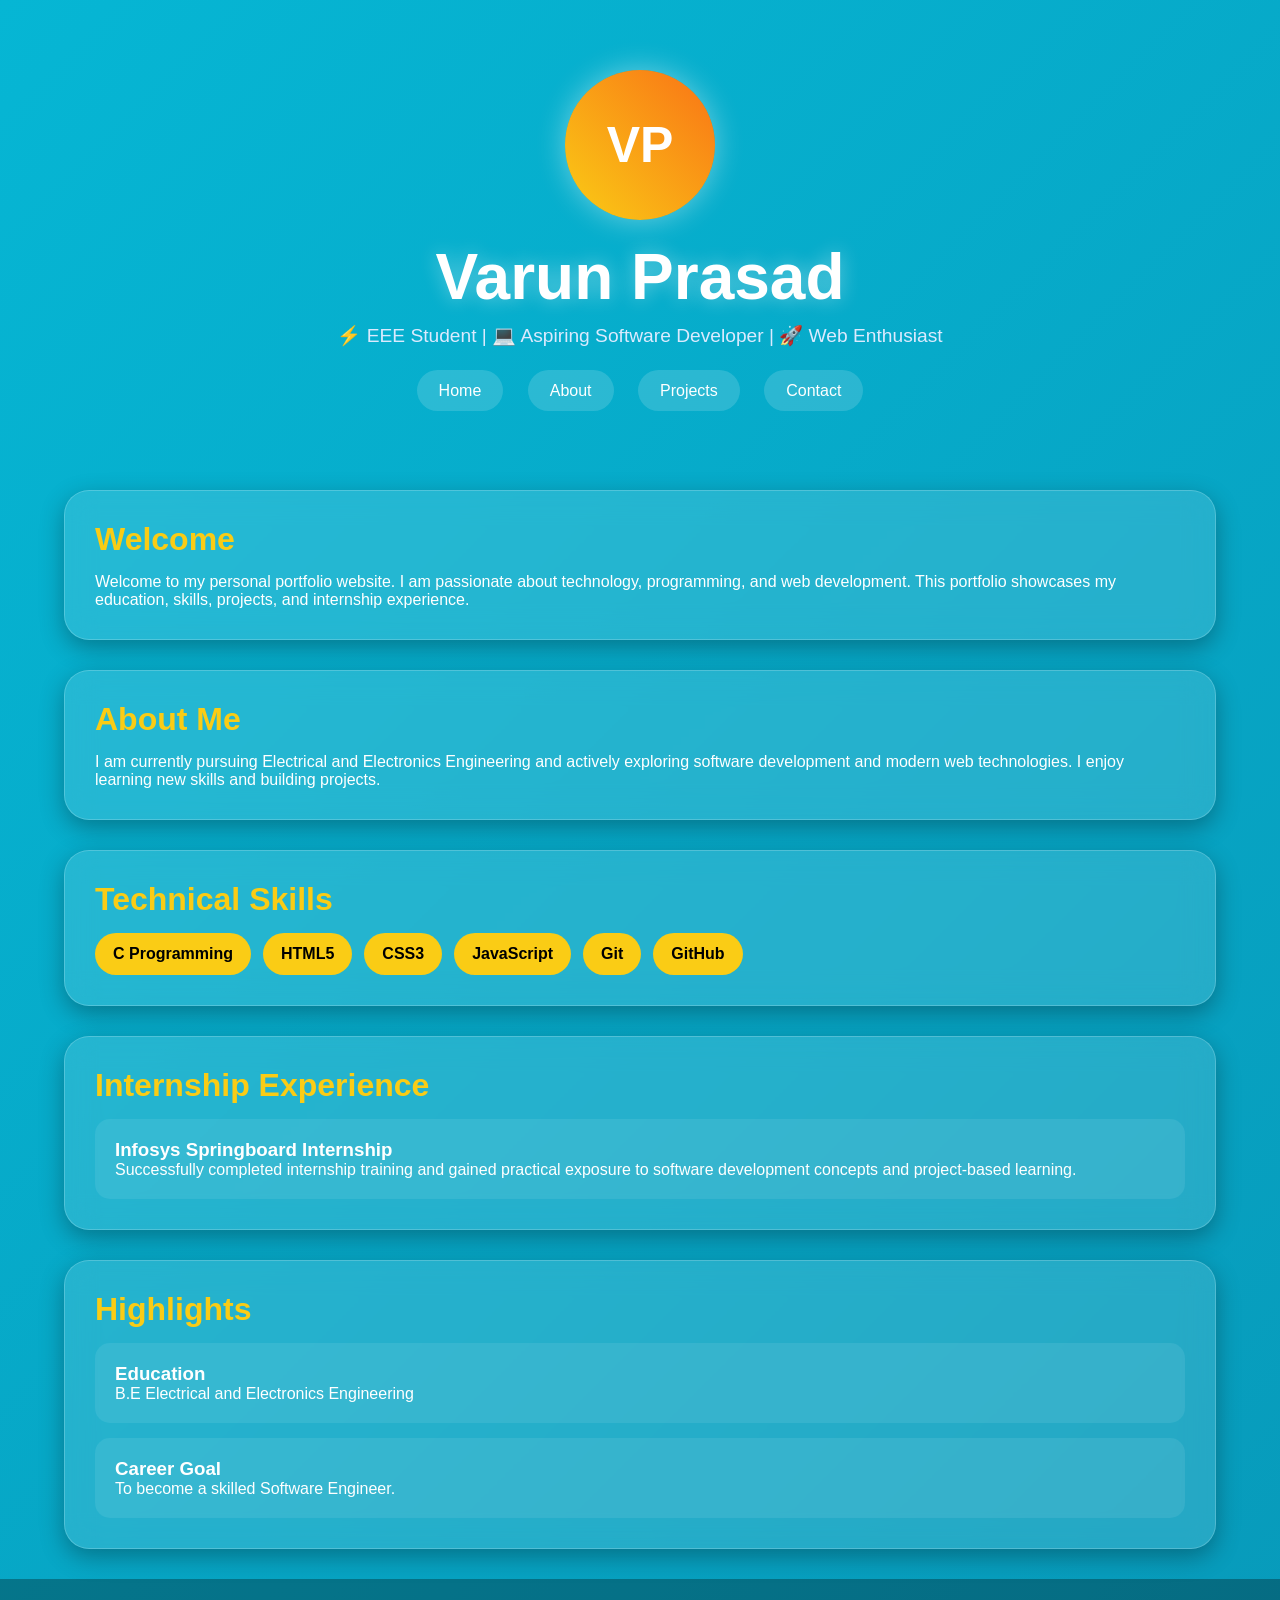
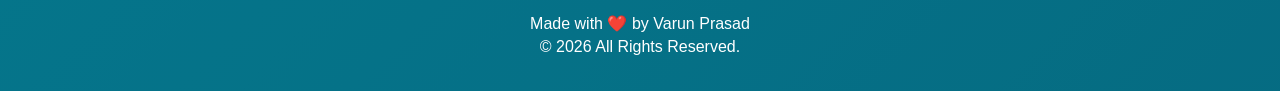
<file: index.html>
<!DOCTYPE html>
<html lang="en">
<head>
    <meta charset="UTF-8">
    <meta name="viewport" content="width=device-width, initial-scale=1.0">

    <title>Varun Prasad | Portfolio</title>

    <meta name="description" content="Portfolio of Varun Prasad, EEE Student and Aspiring Software Developer">
    <meta name="keywords" content="Portfolio, EEE, HTML, CSS, Internship">
    <meta name="author" content="Varun Prasad">

    <link rel="stylesheet" href="style.css">
</head>

<body>

<header>
    <div class="profile-circle">VP</div>

    <h1>Varun Prasad</h1>

    <p>
        ⚡ EEE Student | 💻 Aspiring Software Developer | 🚀 Web Enthusiast
    </p>

    <nav aria-label="Main Navigation">
        <ul>
            <li><a href="index.html">Home</a></li>
            <li><a href="about.html">About</a></li>
            <li><a href="projects.html">Projects</a></li>
            <li><a href="contact.html">Contact</a></li>
        </ul>
    </nav>
</header>

<main>

<section>
    <h2>Welcome</h2>

    <p>
        Welcome to my personal portfolio website. I am passionate about
        technology, programming, and web development. This portfolio
        showcases my education, skills, projects, and internship experience.
    </p>
</section>

<section>
    <h2>About Me</h2>

    <p>
        I am currently pursuing Electrical and Electronics Engineering
        and actively exploring software development and modern web
        technologies. I enjoy learning new skills and building projects.
    </p>
</section>

<section>
    <h2>Technical Skills</h2>

    <div class="skills">
        <span>C Programming</span>
        <span>HTML5</span>
        <span>CSS3</span>
        <span>JavaScript</span>
        <span>Git</span>
        <span>GitHub</span>
    </div>
</section>

<section>
    <h2>Internship Experience</h2>

    <article>
        <h3>Infosys Springboard Internship</h3>

        <p>
            Successfully completed internship training and gained practical
            exposure to software development concepts and project-based learning.
        </p>
    </article>
</section>

<section>
    <h2>Highlights</h2>

    <article>
        <h3>Education</h3>
        <p>B.E Electrical and Electronics Engineering</p>
    </article>

    

    <article>
        <h3>Career Goal</h3>
        <p>To become a skilled Software Engineer.</p>
    </article>
</section>

</main>

<footer>
    <p>Made with ❤️ by Varun Prasad</p>
    <p>&copy; 2026 All Rights Reserved.</p>
</footer>

</body>
</html>
</file>
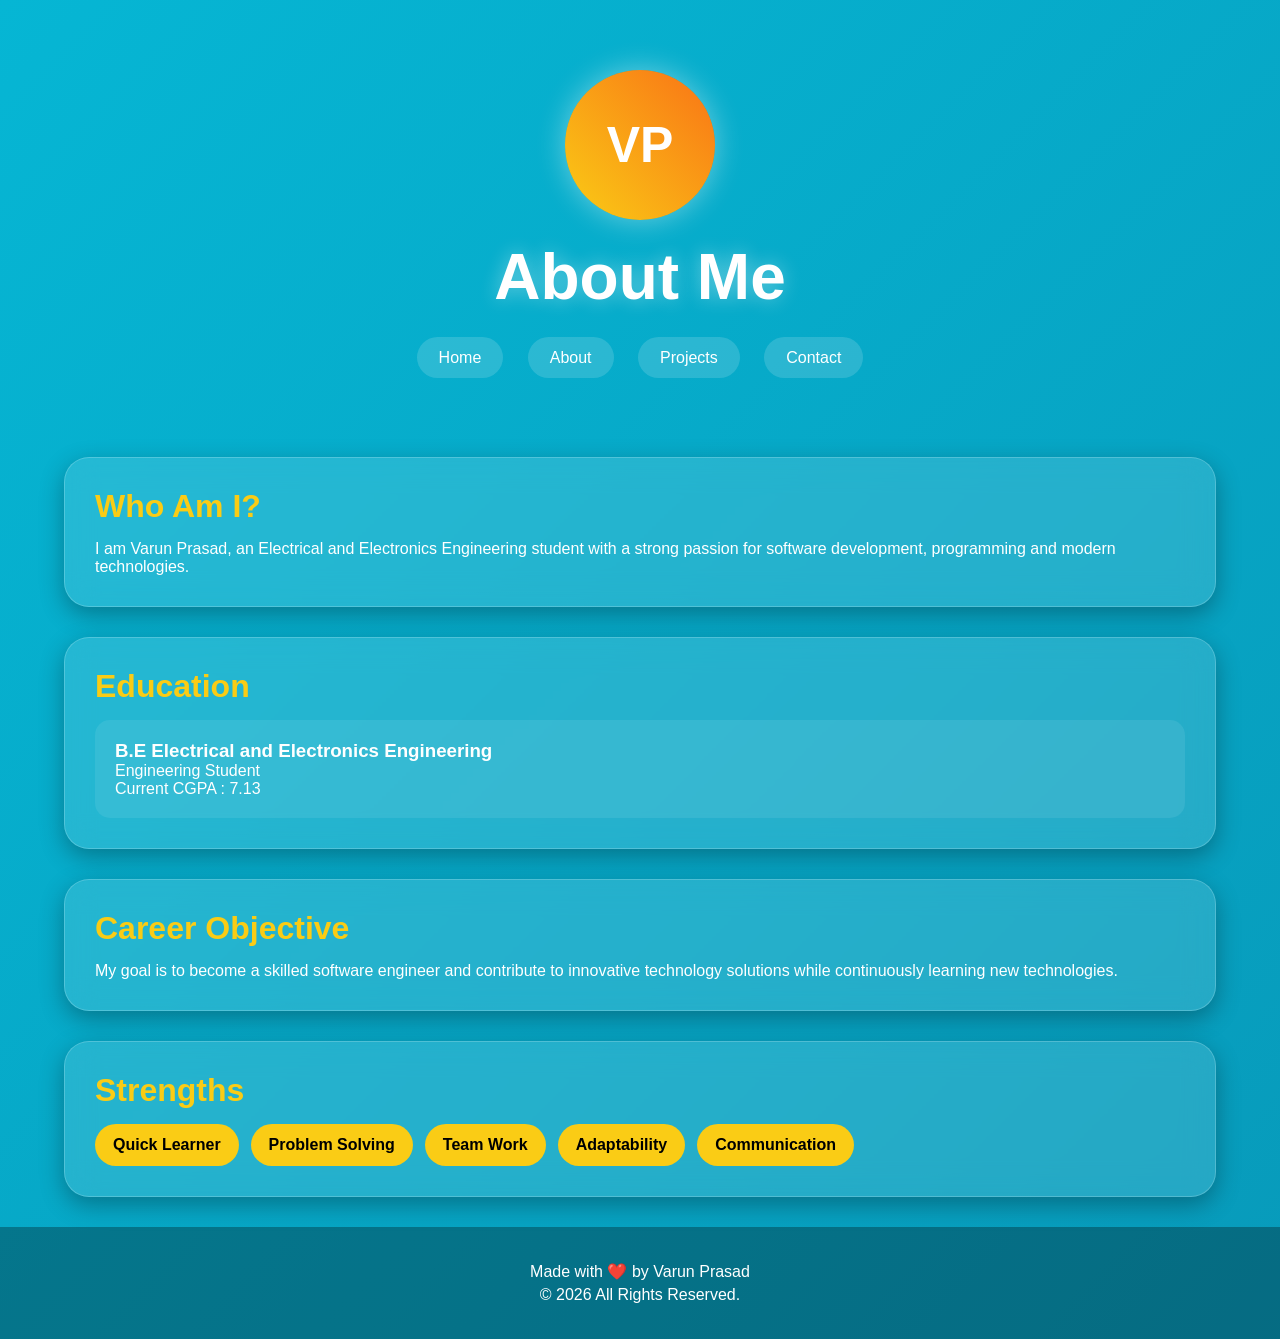
<file: about.html>
<!DOCTYPE html>
<html lang="en">
<head>
    <meta charset="UTF-8">
    <meta name="viewport" content="width=device-width, initial-scale=1.0">
    <title>About Me</title>

    <link rel="stylesheet" href="style.css">
</head>

<body>

<header>

    <div class="profile-circle">VP</div>

    <h1>About Me</h1>

    <nav aria-label="Main Navigation">
        <ul>
            <li><a href="index.html">Home</a></li>
            <li><a href="about.html">About</a></li>
            <li><a href="projects.html">Projects</a></li>
            <li><a href="contact.html">Contact</a></li>
        </ul>
    </nav>

</header>

<main>

<section>

    <h2>Who Am I?</h2>

    <p>
        I am Varun Prasad, an Electrical and Electronics Engineering
        student with a strong passion for software development,
        programming and modern technologies.
    </p>

</section>

<section>

    <h2>Education</h2>

    <article>
        <h3>B.E Electrical and Electronics Engineering</h3>
        <p>Engineering Student</p>
        <p>Current CGPA : 7.13</p>
    </article>

</section>

<section>

    <h2>Career Objective</h2>

    <p>
        My goal is to become a skilled software engineer and contribute
        to innovative technology solutions while continuously learning
        new technologies.
    </p>

</section>

<section>

    <h2>Strengths</h2>

    <div class="skills">
        <span>Quick Learner</span>
        <span>Problem Solving</span>
        <span>Team Work</span>
        <span>Adaptability</span>
        <span>Communication</span>
    </div>

</section>

</main>

<footer>

    <p>Made with ❤️ by Varun Prasad</p>
    <p>&copy; 2026 All Rights Reserved.</p>

</footer>

</body>
</html>
</file>
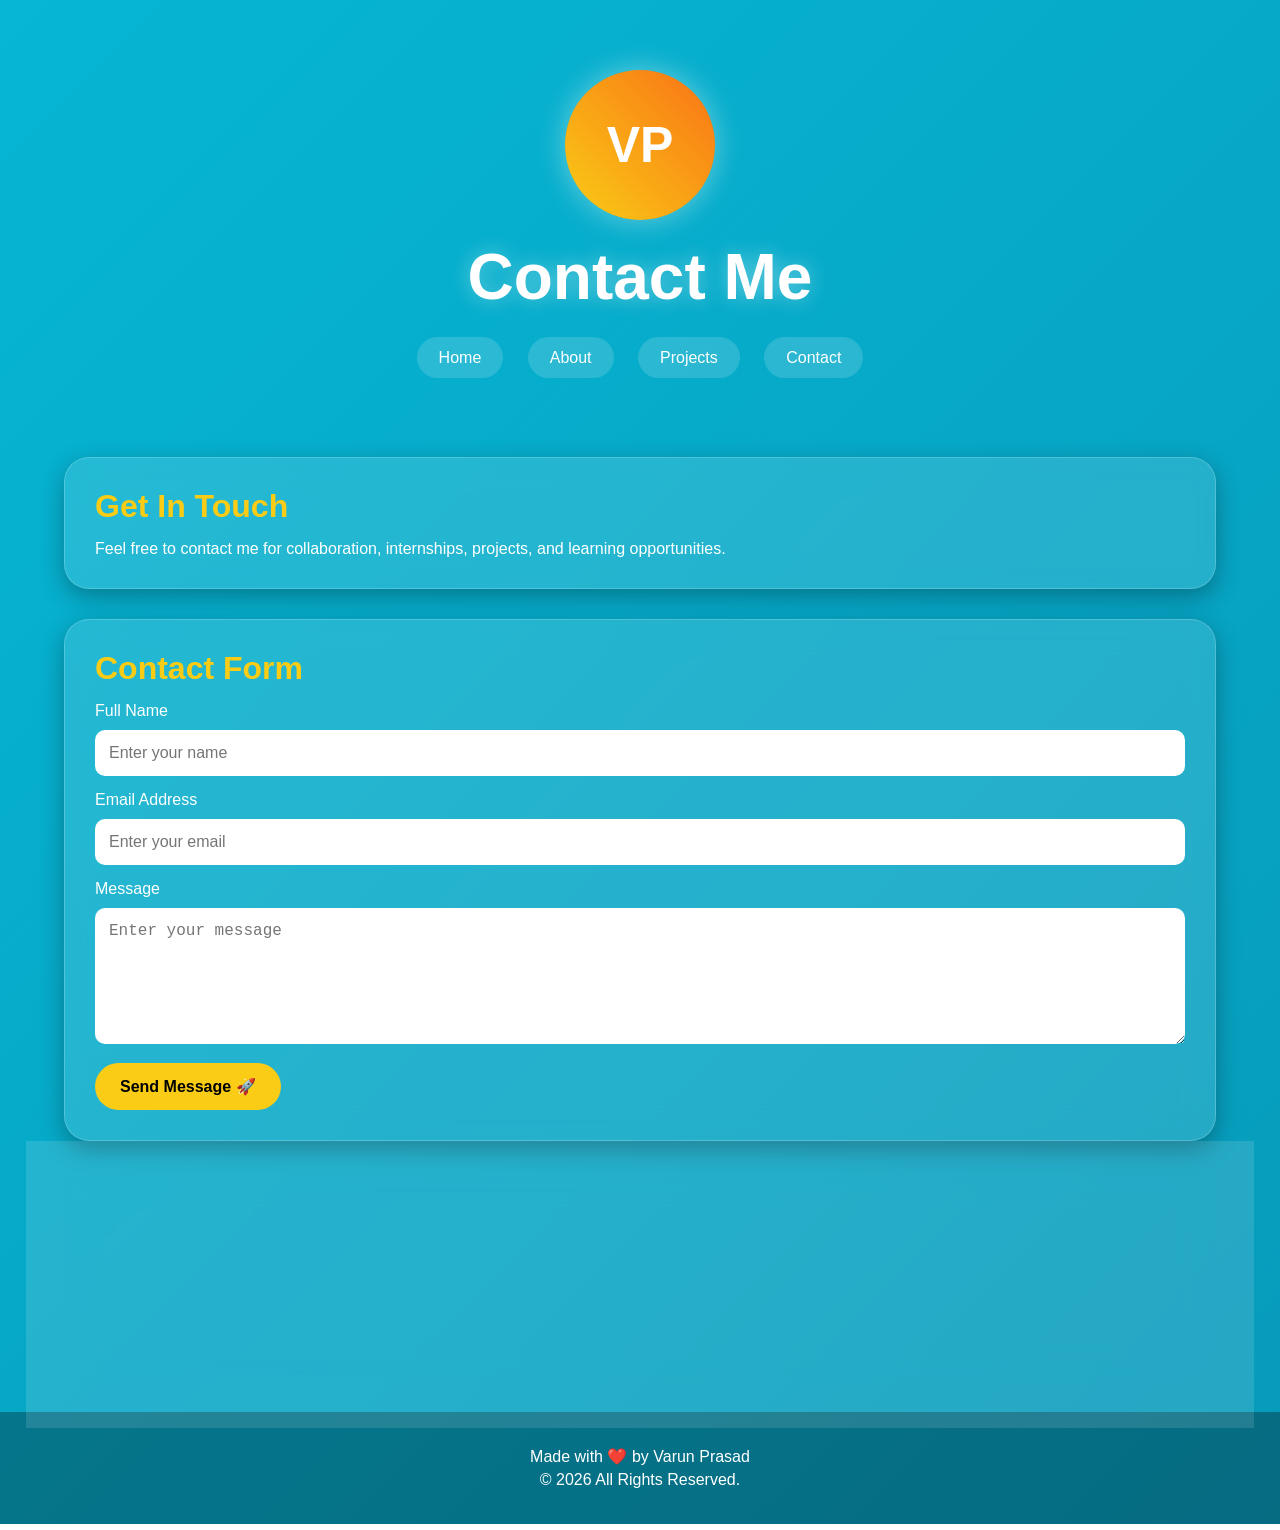
<file: contact.html>
<!DOCTYPE html>
<html lang="en">
<head>
    <meta charset="UTF-8">
    <meta name="viewport" content="width=device-width, initial-scale=1.0">
    <title>Contact Me</title>

    <link rel="stylesheet" href="style.css">
</head>

<body>

<header>

    <div class="profile-circle">VP</div>

    <h1>Contact Me</h1>

    <nav aria-label="Main Navigation">
        <ul>
            <li><a href="index.html">Home</a></li>
            <li><a href="about.html">About</a></li>
            <li><a href="projects.html">Projects</a></li>
            <li><a href="contact.html">Contact</a></li>
        </ul>
    </nav>

</header>

<main>

<section>

    <h2>Get In Touch</h2>

    <p>
        Feel free to contact me for collaboration, internships,
        projects, and learning opportunities.
    </p>

</section>

<section>

    <h2>Contact Form</h2>

    <form aria-label="Contact Form">

        <label for="name">Full Name</label>
        <input
            type="text"
            id="name"
            name="name"
            placeholder="Enter your name"
            required>

        <label for="email">Email Address</label>
        <input
            type="email"
            id="email"
            name="email"
            placeholder="Enter your email"
            required>

        <label for="message">Message</label>
        <textarea
            id="message"
            name="message"
            rows="6"
            placeholder="Enter your message"
            required></textarea>

        <button type="submit">
            Send Message 🚀
        </button>

    </form>

</section>

<section>

    <h2>Professional Links</h2>

    <article>
        <p>📧 Email : your-email@example.com</p>
        <p>💼 LinkedIn : linkedin.com/in/yourprofile</p>
        <p>💻 GitHub : github.com/yourusername</p>
    </article>

</section>

</main>

<footer>

    <p>Made with ❤️ by Varun Prasad</p>
    <p>&copy; 2026 All Rights Reserved.</p>

</footer>

</body>
</html>
</file>
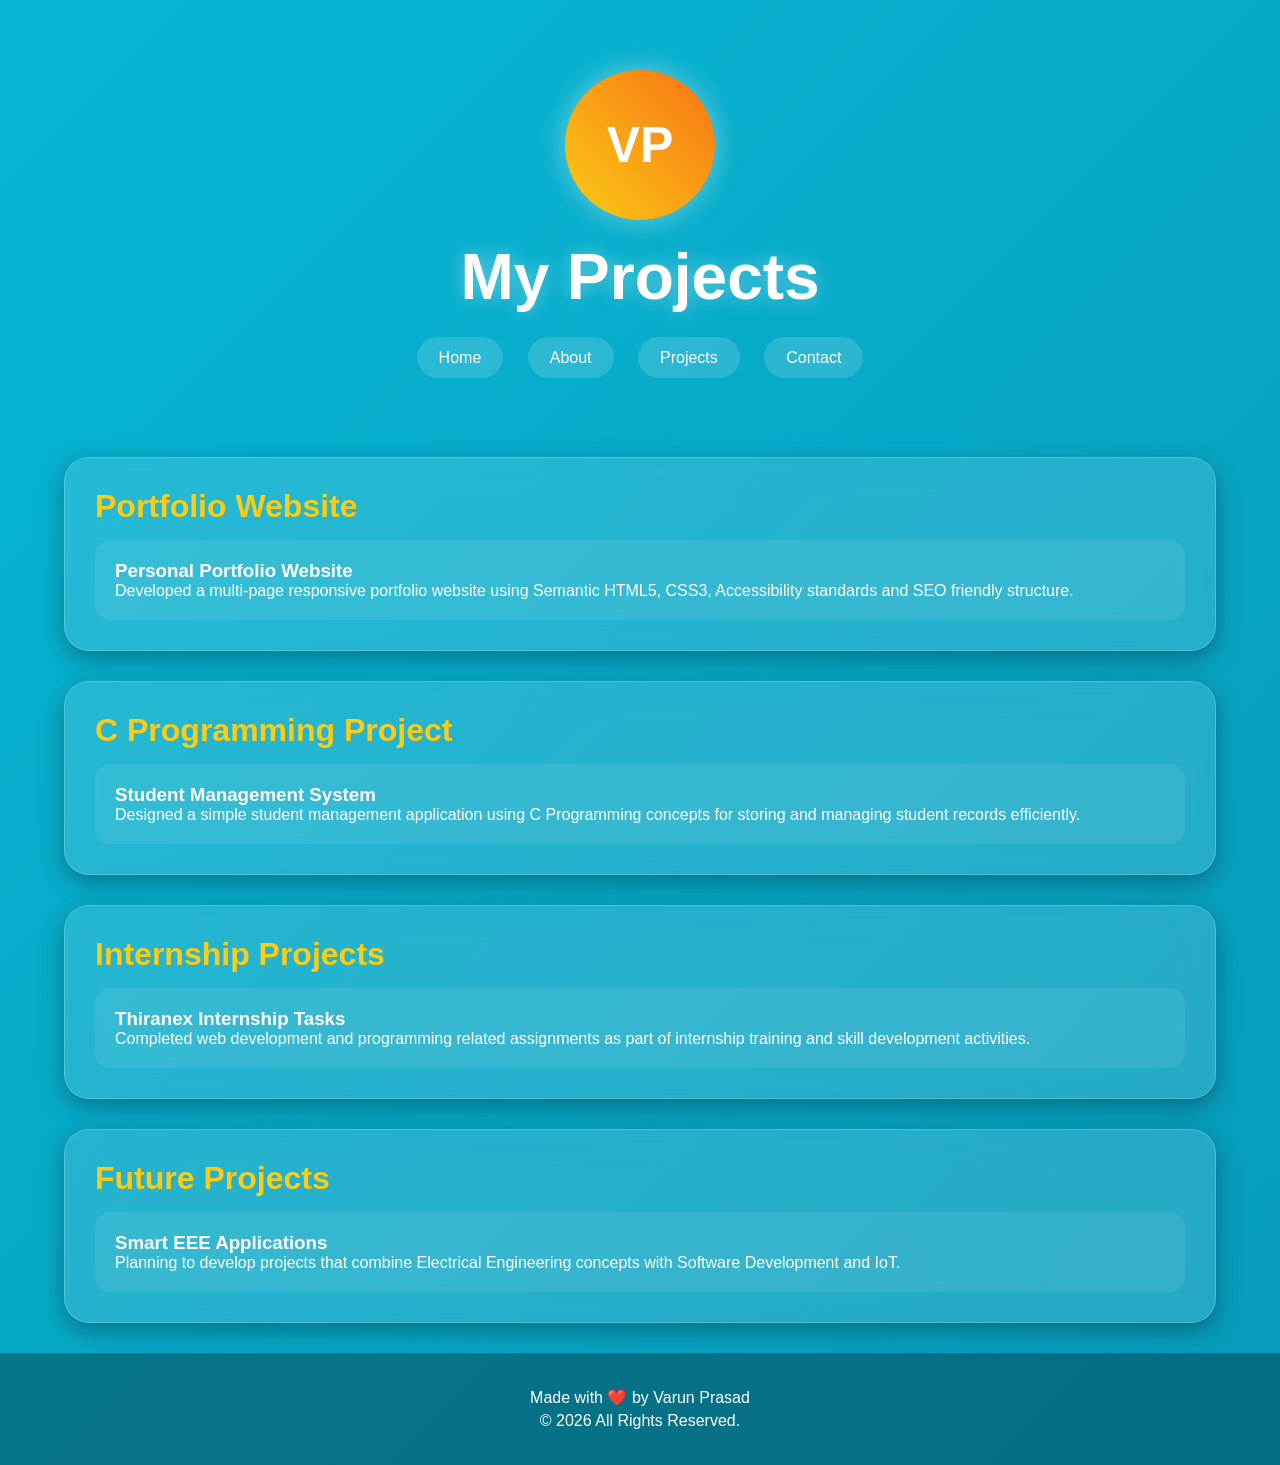
<file: projects.html>
<!DOCTYPE html>
<html lang="en">
<head>
    <meta charset="UTF-8">
    <meta name="viewport" content="width=device-width, initial-scale=1.0">
    <title>Projects</title>

    <link rel="stylesheet" href="style.css">
</head>

<body>

<header>

    <div class="profile-circle">VP</div>

    <h1>My Projects</h1>

    <nav aria-label="Main Navigation">
        <ul>
            <li><a href="index.html">Home</a></li>
            <li><a href="about.html">About</a></li>
            <li><a href="projects.html">Projects</a></li>
            <li><a href="contact.html">Contact</a></li>
        </ul>
    </nav>

</header>

<main>

<section>

    <h2>Portfolio Website</h2>

    <article class="project-card">
        <h3>Personal Portfolio Website</h3>

        <p>
            Developed a multi-page responsive portfolio website using
            Semantic HTML5, CSS3, Accessibility standards and SEO
            friendly structure.
        </p>
    </article>

</section>

<section>

    <h2>C Programming Project</h2>

    <article class="project-card">
        <h3>Student Management System</h3>

        <p>
            Designed a simple student management application using
            C Programming concepts for storing and managing student
            records efficiently.
        </p>
    </article>

</section>

<section>

    <h2>Internship Projects</h2>

    <article class="project-card">
        <h3>Thiranex Internship Tasks</h3>

        <p>
            Completed web development and programming related
            assignments as part of internship training and skill
            development activities.
        </p>
    </article>

</section>

<section>

    <h2>Future Projects</h2>

    <article class="project-card">
        <h3>Smart EEE Applications</h3>

        <p>
            Planning to develop projects that combine Electrical
            Engineering concepts with Software Development and IoT.
        </p>
    </article>

</section>

</main>

<footer>

    <p>Made with ❤️ by Varun Prasad</p>
    <p>&copy; 2026 All Rights Reserved.</p>

</footer>

</body>
</html>
</file>
<file: style.css>
*{
    margin:0;
    padding:0;
    box-sizing:border-box;
    scroll-behavior:smooth;
}

body{
    font-family:'Poppins',sans-serif;
    background:linear-gradient(-45deg,#0f172a,#1e3a8a,#0891b2,#06b6d4);
    background-size:400% 400%;
    animation:gradientBG 12s ease infinite;
    color:white;
    min-height:100vh;
}

@keyframes gradientBG{
    0%{background-position:0% 50%;}
    50%{background-position:100% 50%;}
    100%{background-position:0% 50%;}
}

header{
    text-align:center;
    padding:50px 20px;
}

header h1{
    font-size:4rem;
    text-shadow:0 0 20px rgba(255,255,255,0.4);
    margin-bottom:10px;
}

header p{
    font-size:1.2rem;
    color:#dbeafe;
}

.profile-circle{
    width:150px;
    height:150px;
    border-radius:50%;
    margin:20px auto;
    display:flex;
    justify-content:center;
    align-items:center;
    background:linear-gradient(45deg,#facc15,#f97316);
    color:white;
    font-size:50px;
    font-weight:bold;
    box-shadow:0 0 30px rgba(255,255,255,0.4);
}

nav ul{
    list-style:none;
    margin-top:25px;
}

nav ul li{
    display:inline-block;
    margin:10px;
}

nav ul li a{
    text-decoration:none;
    color:white;
    padding:12px 22px;
    border-radius:30px;
    background:rgba(255,255,255,0.15);
    backdrop-filter:blur(10px);
    transition:0.3s;
}

nav ul li a:hover{
    background:white;
    color:#1e3a8a;
    transform:scale(1.1);
}

main{
    width:90%;
    max-width:1200px;
    margin:auto;
}

section{
    background:rgba(255,255,255,0.12);
    backdrop-filter:blur(15px);
    border:1px solid rgba(255,255,255,0.2);
    border-radius:25px;
    padding:30px;
    margin:30px 0;
    box-shadow:0 8px 25px rgba(0,0,0,0.3);
    transition:0.4s;
}

section:hover{
    transform:translateY(-10px);
    box-shadow:0 15px 35px rgba(0,0,0,0.4);
}

h2{
    color:#facc15;
    margin-bottom:15px;
    font-size:2rem;
}

article{
    background:rgba(255,255,255,0.08);
    padding:20px;
    border-radius:15px;
    margin-top:15px;
    transition:0.3s;
}

article:hover{
    transform:scale(1.02);
}

.skills{
    display:flex;
    flex-wrap:wrap;
    gap:12px;
}

.skills span{
    background:#facc15;
    color:black;
    padding:12px 18px;
    border-radius:30px;
    font-weight:bold;
}

input,
textarea{
    width:100%;
    padding:14px;
    margin-top:10px;
    margin-bottom:15px;
    border:none;
    border-radius:10px;
    font-size:1rem;
}

button{
    background:#facc15;
    color:black;
    border:none;
    padding:14px 25px;
    border-radius:30px;
    font-size:1rem;
    font-weight:bold;
    cursor:pointer;
    transition:0.3s;
}

button:hover{
    transform:scale(1.05);
    background:white;
}

footer{
    text-align:center;
    padding:30px;
    margin-top:30px;
    background:rgba(0,0,0,0.3);
}

footer p{
    margin:5px;
}

@media(max-width:768px){

    header h1{
        font-size:2.5rem;
    }

    nav ul li{
        display:block;
        margin:12px 0;
    }

    .skills{
        justify-content:center;
    }
}
</file>
